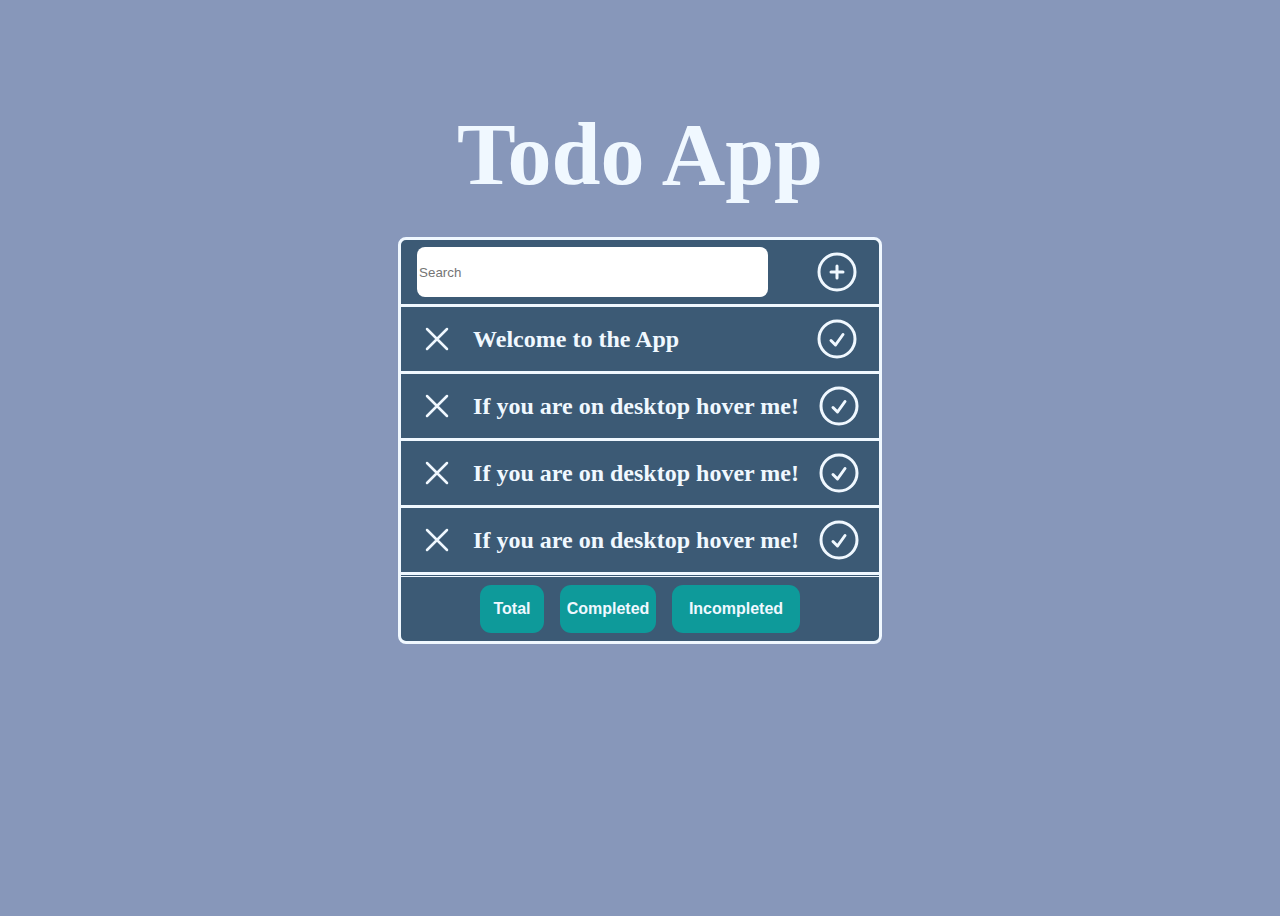
<file: index.html>
<!DOCTYPE html>
<html lang="en">
<head>
  <meta charset="UTF-8">
  <meta http-equiv="X-UA-Compatible" content="IE=edge">
  <meta name="viewport" content="width=device-width, initial-scale=1.0">
  <title>TodoApp</title>
  <link rel="stylesheet" href="index.css">
</head>
<body>
  <nav>
    <h1>Todo App</h1>
  </nav>
  <main>
    <div id="contenedor" width: 85%>
      <form><input type="text" name="" id="input" placeholder="Search">
        <svg class="area-suma" xmlns="http://www.w3.org/2000/svg" fill="none" viewBox="0 0 24 24" stroke-width="1.5"
          stroke="currentColor" class="w-6 h-6">
          <path stroke-linecap="round" stroke-linejoin="round" d="M12 9v6m3-3H9m12 0a9 9 0 11-18 0 9 9 0 0118 0z" />
        </svg>
      </form>
      <ul>
        <li id="listado1">
          <svg class="equis" xmlns="http://www.w3.org/2000/svg" fill="none" viewBox="0 0 24 24" stroke-width="1.5"
            stroke="currentColor" class="w-6 h-6">
            <path stroke-linecap="round" stroke-linejoin="round" d="M6 18L18 6M6 6l12 12" />
          </svg>
          <h2 class="lista1">Welcome to the App</h2>
          <svg class="check2" xmlns="http://www.w3.org/2000/svg" fill="none" viewBox="0 0 24 24" stroke-width="1.5"
            stroke="currentColor" class="w-6 h-6">
            <path stroke-linecap="round" stroke-linejoin="round"
              d="M9 12.75L11.25 15 15 9.75M21 12a9 9 0 11-18 0 9 9 0 0118 0z" />
          </svg>
        </li>
        <li id="listado2">
          <svg class="equis" xmlns="http://www.w3.org/2000/svg" fill="none" viewBox="0 0 24 24" stroke-width="1.5"
            stroke="currentColor" class="w-6 h-6">
            <path stroke-linecap="round" stroke-linejoin="round" d="M6 18L18 6M6 6l12 12" />
          </svg>
          <h2 class="lista2">If you are on desktop hover me!</h2>
          <svg class="check2" xmlns="http://www.w3.org/2000/svg" fill="none" viewBox="0 0 24 24" stroke-width="1.5"
            stroke="currentColor" class="w-6 h-6">
            <path stroke-linecap="round" stroke-linejoin="round"
              d="M9 12.75L11.25 15 15 9.75M21 12a9 9 0 11-18 0 9 9 0 0118 0z" />
          </svg>
        </li>
        <li id="listado2">
          <svg class="equis" xmlns="http://www.w3.org/2000/svg" fill="none" viewBox="0 0 24 24" stroke-width="1.5"
            stroke="currentColor" class="w-6 h-6">
            <path stroke-linecap="round" stroke-linejoin="round" d="M6 18L18 6M6 6l12 12" />
          </svg>
          <h2 class="lista2">If you are on desktop hover me!</h2>
          <svg class="check2" xmlns="http://www.w3.org/2000/svg" fill="none" viewBox="0 0 24 24" stroke-width="1.5"
            stroke="currentColor" class="w-6 h-6">
            <path stroke-linecap="round" stroke-linejoin="round"
              d="M9 12.75L11.25 15 15 9.75M21 12a9 9 0 11-18 0 9 9 0 0118 0z" />
          </svg>
        </li>
        <li id="listado2">
          <svg class="equis" xmlns="http://www.w3.org/2000/svg" fill="none" viewBox="0 0 24 24" stroke-width="1.5"
            stroke="currentColor" class="w-6 h-6">
            <path stroke-linecap="round" stroke-linejoin="round" d="M6 18L18 6M6 6l12 12" />
          </svg>
          <h2 class="lista2">If you are on desktop hover me!</h2>
          <svg class="check2" xmlns="http://www.w3.org/2000/svg" fill="none" viewBox="0 0 24 24" stroke-width="1.5"
            stroke="currentColor" class="w-6 h-6">
            <path stroke-linecap="round" stroke-linejoin="round"
              d="M9 12.75L11.25 15 15 9.75M21 12a9 9 0 11-18 0 9 9 0 0118 0z" />
          </svg>
        </li>
      </ul>
      <div id="botones">
        <button class="boton1">
          <h3>Total</h3>
        </button>
        <button class="boton2">
          <h3>Completed</h3>
        </button>
        <button class="boton3">
          <h3>Incompleted</h3>
        </button>
      </div>
    </div>
  </main>
</body>
</html>
</file>
<file: index.css>
*,
::before::after {
    margin: 0;
    padding: 0;
}
body {
    height: 100vh;
    background-color: rgb(135, 151, 186);
}
nav {
    margin: 0;
    padding-top: 8rem;
}
h1 {
    color: aliceblue;
    display: flex;
    justify-content: center;
    align-items: center;
    font-size: 4.5rem;
    padding: 0;
    margin: 0;
}
.area-suma {
    height: 3rem;
}
.check {
    height: 3rem;
}
.equis {
    height: 2.5rem;
    padding-left: 1rem;
}
.check2 {
    height: 3.2rem;
    padding-right: 1rem;
}
main {
    display: flex;
    flex-direction: column;
    justify-content: center;
    align-items: center;
    width: 100%;
    padding-top: 2rem;
}
#contenedor {
    color: aliceblue;
    background-color: rgb(60, 90, 117);
    border-radius: 0.5rem;
    border-style: solid;
}
ul {
    margin: 0;
    padding: 0;
    list-style: none;
    overflow: auto;
    height: 17rem;
}
h2 {
    padding: 0;
    margin: 0;
    font-size: 1.1rem;
    word-spacing: normal;
}
.lista1 {
    padding-right: 6.4rem;
    padding-left: 1rem;
    word-break: normal;
}
.lista2 {
    word-break: normal;
}
#listado1 {
    display: flex;
    align-items: center;
    margin: 0;
    border-top: 0.2rem solid;
    border-bottom: 0.2rem solid;
    height: 5rem;
    padding: 0;
}
#listado2 {
    display: flex;
    align-items: center;
    margin: 0;
    border-bottom: 0.2rem solid;
    height: 5rem;
    gap: 1rem;
    padding: 0;
}
form {
    display: flex;
    justify-content: space-between;
    align-items: center;
    padding-left: 1rem;
    padding-right: 1.1rem;
    margin: 0;
    height: 5rem;
}
button {
    height: 3rem;
    border: none;
    border-radius: 0.5rem;
    background-color: rgb(14, 154, 154);
}
.boton1 {
    width: 4rem;
}
.boton2 {
    width: 6rem;
}
.boton3 {
    width: 8rem;
}
#botones {
    display: flex;
    justify-content: center;
    align-items: center;
    padding: 0;
    margin: 0;
    height: 5rem;
    gap: 1rem;
    border-top: 0.1rem solid;
}
h3 {
    margin: 0;
    color: aliceblue;
    font-size: 1rem;
}
input {
    border: none;
    border-radius: 0.5rem;
    width: 78%;
    height: 3rem;
}
@media (min-width: 570px) {
    nav {
        padding-top: 6rem;
    }
    h1 {
        font-size: 5.5rem;
    }
    h2 {
        font-size: 1.5rem;
    }
    h3 {
        font-size: 1rem;
    }
    #listado1 {
        height: 4rem;
    }
    #listado2 {
        height: 4rem;
    }
    form {
        height: 4rem;
    }
    #botones {
        height: 4rem;
    }
    .area-suma {
        height: 3rem;
    }
    .check {
        height: 3rem;
    }
    .check2 {
        height: 3rem;
    }
    button {
        height: 3rem;
        border: none;
        border-radius: 0.7rem;
    }
    .lista1 {
        padding-right: 8.4rem;
        padding-left: 1rem;
    }
    ul {
        overflow: auto;
        height: 17rem;
    }
}
</file>
